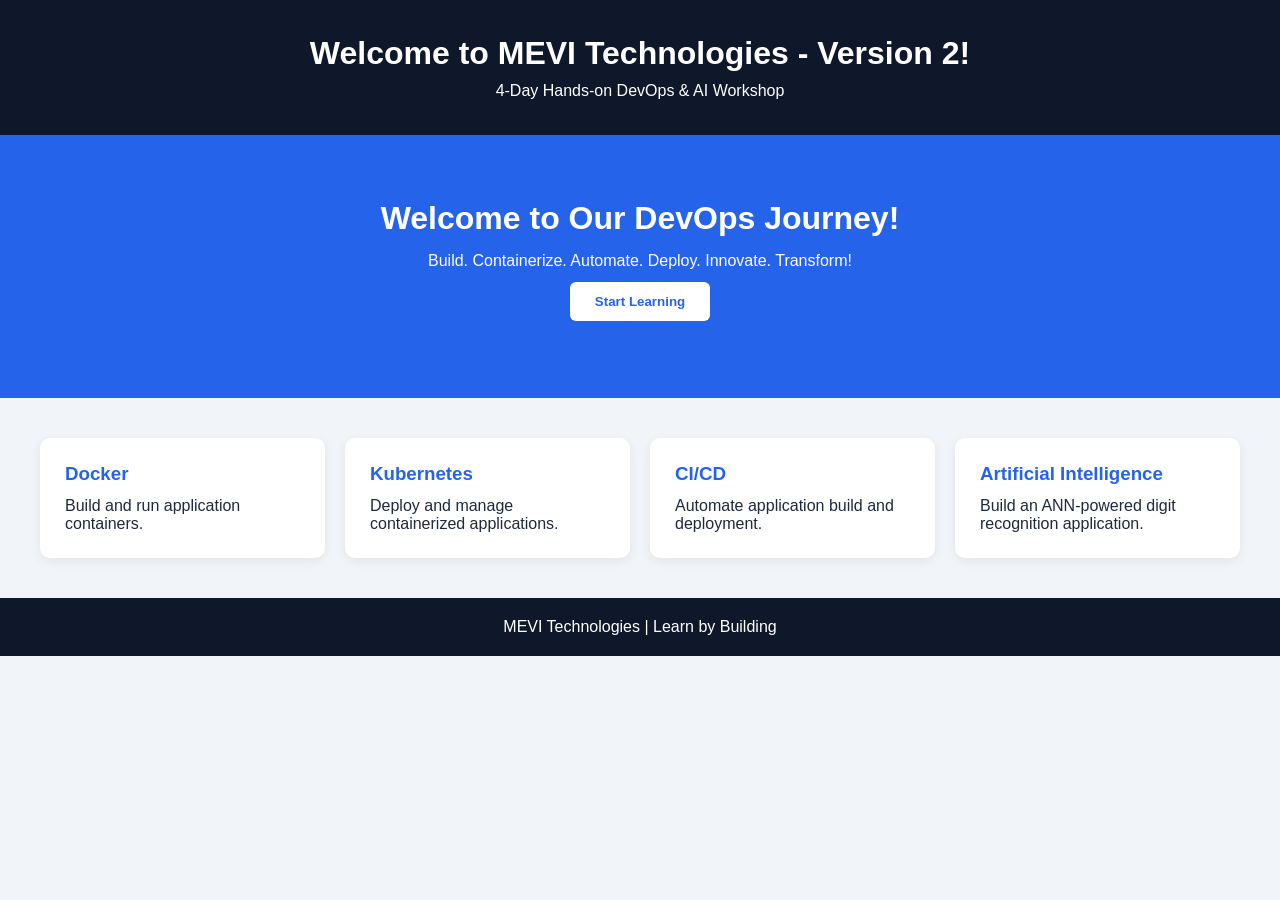
<file: Day1/index.html>
<!DOCTYPE html>
<html lang="en">
<head>
    <meta charset="UTF-8">
    <meta name="viewport" content="width=device-width, initial-scale=1.0">
    <title>MEVI Technologies | DevOps Workshop</title>
    <link rel="stylesheet" href="style.css">
</head>
<body>
    <header>
        <h1>Welcome to MEVI Technologies - Version 2!</h1>
        <p>4-Day Hands-on DevOps & AI Workshop</p>
    </header>

    <main>
        <section class="hero">
            <h2>Welcome to Our DevOps Journey!</h2>
            <p>Build. Containerize. Automate. Deploy. Innovate. Transform!</p>
            <button onclick="showMessage()">Start Learning</button>
            <p id="message"></p>
        </section>

        <section class="cards">
            <div class="card">
                <h3>Docker</h3>
                <p>Build and run application containers.</p>
            </div>

            <div class="card">
                <h3>Kubernetes</h3>
                <p>Deploy and manage containerized applications.</p>
            </div>

            <div class="card">
                <h3>CI/CD</h3>
                <p>Automate application build and deployment.</p>
            </div>

            <div class="card">
                <h3>Artificial Intelligence</h3>
                <p>Build an ANN-powered digit recognition application.</p>
            </div>
        </section>
    </main>

    <footer>
        <p>MEVI Technologies | Learn by Building</p>
    </footer>

    <script>
        function showMessage() {
            document.getElementById("message").innerText =
                "Your DevOps journey starts now!";
        }
    </script>
</body>
</html>
</file>
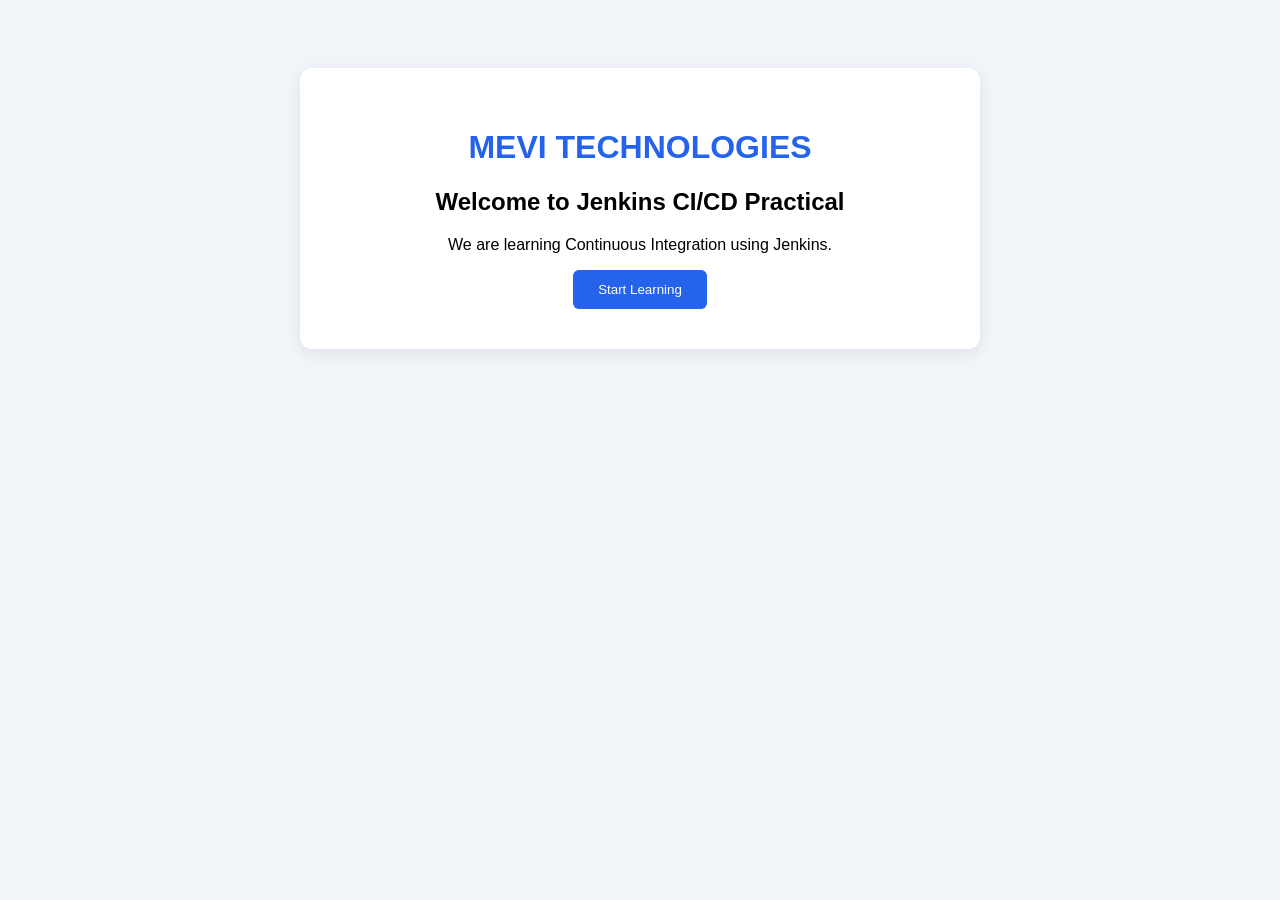
<file: Day2/Jenkins/index.html>
<!DOCTYPE html>
<html lang="en">
<head>
    <meta charset="UTF-8">
    <meta name="viewport" content="width=device-width, initial-scale=1.0">
    <title>MEVI Technologies - Jenkins Practical</title>

    <style>
        body {
            font-family: Arial, sans-serif;
            background: #f1f5f9;
            text-align: center;
            padding: 60px 20px;
        }

        .container {
            background: white;
            max-width: 600px;
            margin: auto;
            padding: 40px;
            border-radius: 12px;
            box-shadow: 0 4px 15px #00000015;
        }

        h1 {
            color: #2563eb;
        }

        button {
            background: #2563eb;
            color: white;
            padding: 12px 25px;
            border: none;
            border-radius: 6px;
            cursor: pointer;
        }
    </style>
</head>

<body>

    <div class="container">

        <h1>MEVI TECHNOLOGIES</h1>

        <h2>Welcome to Jenkins CI/CD Practical</h2>

        <p>We are learning Continuous Integration using Jenkins.</p>

        <button onclick="alert('Jenkins practical started!')">
            Start Learning
        </button>

    </div>

</body>
</html>
</file>
<file: Day1/style.css>
* {
    margin: 0;
    padding: 0;
    box-sizing: border-box;
}

body {
    font-family: Arial, sans-serif;
    background: #f1f5f9;
    color: #1e293b;
}

header {
    background: #0f172a;
    color: white;
    text-align: center;
    padding: 35px 20px;
}

header h1 {
    margin-bottom: 10px;
}

.hero {
    text-align: center;
    padding: 65px 20px;
    background: #2563eb;
    color: white;
}

.hero h2 {
    font-size: 32px;
    margin-bottom: 15px;
}

.hero p {
    margin: 12px 0;
}

button {
    background: white;
    color: #2563eb;
    border: none;
    padding: 12px 25px;
    border-radius: 6px;
    cursor: pointer;
    font-weight: bold;
}

.cards {
    display: grid;
    grid-template-columns: repeat(auto-fit, minmax(220px, 1fr));
    gap: 20px;
    padding: 40px;
}

.card {
    background: white;
    padding: 25px;
    border-radius: 10px;
    box-shadow: 0 3px 12px #00000012;
}

.card h3 {
    margin-bottom: 12px;
    color: #2563eb;
}

footer {
    background: #0f172a;
    color: white;
    text-align: center;
    padding: 20px;
}
</file>
